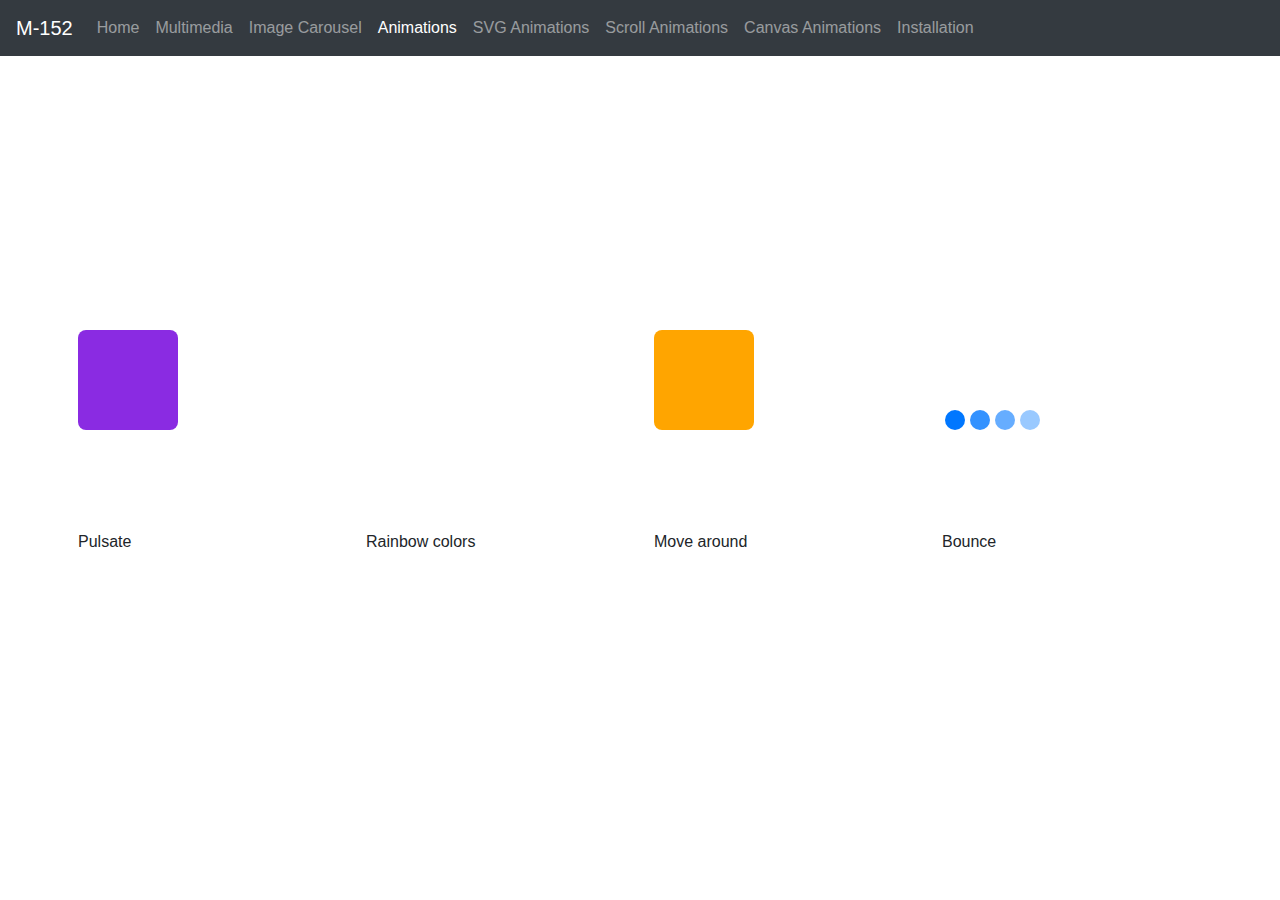
<file: animations/index.html>
<!DOCTYPE html>
<html lang="en">
  <head>
    <title>Animations</title>
    <!-- Required meta tags -->
    <meta charset="utf-8" />
    <meta
      name="viewport"
      content="width=device-width, initial-scale=1, shrink-to-fit=no"
    />

    <!-- Bootstrap CSS -->
    <link
      rel="stylesheet"
      href="https://stackpath.bootstrapcdn.com/bootstrap/4.3.1/css/bootstrap.min.css"
      integrity="sha384-ggOyR0iXCbMQv3Xipma34MD+dH/1fQ784/j6cY/iJTQUOhcWr7x9JvoRxT2MZw1T"
      crossorigin="anonymous"
    />
    <link rel="stylesheet" href="index.css" />
  </head>
  <body>
    <nav class="navbar navbar-expand-sm navbar-dark bg-dark">
      <a class="navbar-brand" href="/">M-152</a>
      <button
        class="navbar-toggler d-lg-none"
        type="button"
        data-toggle="collapse"
        data-target="#collapsibleNavId"
        aria-controls="collapsibleNavId"
        aria-expanded="false"
        aria-label="Toggle navigation"
      >
        <span class="navbar-toggler-icon"></span>
      </button>
      <div class="collapse navbar-collapse" id="collapsibleNavId">
        <ul class="navbar-nav mr-auto mt-2 mt-lg-0">
          <li class="nav-item">
            <a class="nav-link" href="/"
              >Home <span class="sr-only">(current)</span></a
            >
          </li>
          <li class="nav-item">
            <a class="nav-link" href="/multimedia">Multimedia</a>
          </li>
          <li class="nav-item">
            <a href="/image-carousel" class="nav-link">Image Carousel</a>
          </li>
          <li class="nav-item active">
            <a href="/animations" class="nav-link">Animations</a>
          </li>
          <li class="nav-item">
            <a href="/svg" class="nav-link">SVG Animations</a>
          </li>
          <li class="nav-item">
            <a href="/scroll-animations" class="nav-link">Scroll Animations</a>
          </li>
          <li class="nav-item">
            <a href="/canvas" class="nav-link">Canvas Animations</a>
          </li>
          <li class="nav-item">
            <a class="nav-link" href="/installation.html" target="_blank"
              >Installation</a
            >
          </li>
        </ul>
      </div>
    </nav>

    <div class="container">
      <div class="row">
        <div class="col-3">
          <div class="animated pulsate"></div>
          <p class="caption">Pulsate</p>
        </div>
        <div class="col-3">
          <div class="animated change-color"></div>
          <p class="caption">Rainbow colors</p>
        </div>
        <div class="col-3">
          <div class="animated move-around"></div>
          <p class="caption">Move around</p>
        </div>
        <div class="col-3">
          <div class="animated bounce">
            <div></div>
            <div></div>
            <div></div>
            <div></div>
          </div>
          <p class="caption">Bounce</p>
        </div>
      </div>
    </div>

    <!-- Optional JavaScript -->
    <!-- jQuery first, then Popper.js, then Bootstrap JS -->
    <script
      src="https://code.jquery.com/jquery-3.3.1.slim.min.js"
      integrity="sha384-q8i/X+965DzO0rT7abK41JStQIAqVgRVzpbzo5smXKp4YfRvH+8abtTE1Pi6jizo"
      crossorigin="anonymous"
    ></script>
    <script
      src="https://cdnjs.cloudflare.com/ajax/libs/popper.js/1.14.7/umd/popper.min.js"
      integrity="sha384-UO2eT0CpHqdSJQ6hJty5KVphtPhzWj9WO1clHTMGa3JDZwrnQq4sF86dIHNDz0W1"
      crossorigin="anonymous"
    ></script>
    <script
      src="https://stackpath.bootstrapcdn.com/bootstrap/4.3.1/js/bootstrap.min.js"
      integrity="sha384-JjSmVgyd0p3pXB1rRibZUAYoIIy6OrQ6VrjIEaFf/nJGzIxFDsf4x0xIM+B07jRM"
      crossorigin="anonymous"
    ></script>
  </body>
</html>
</file>
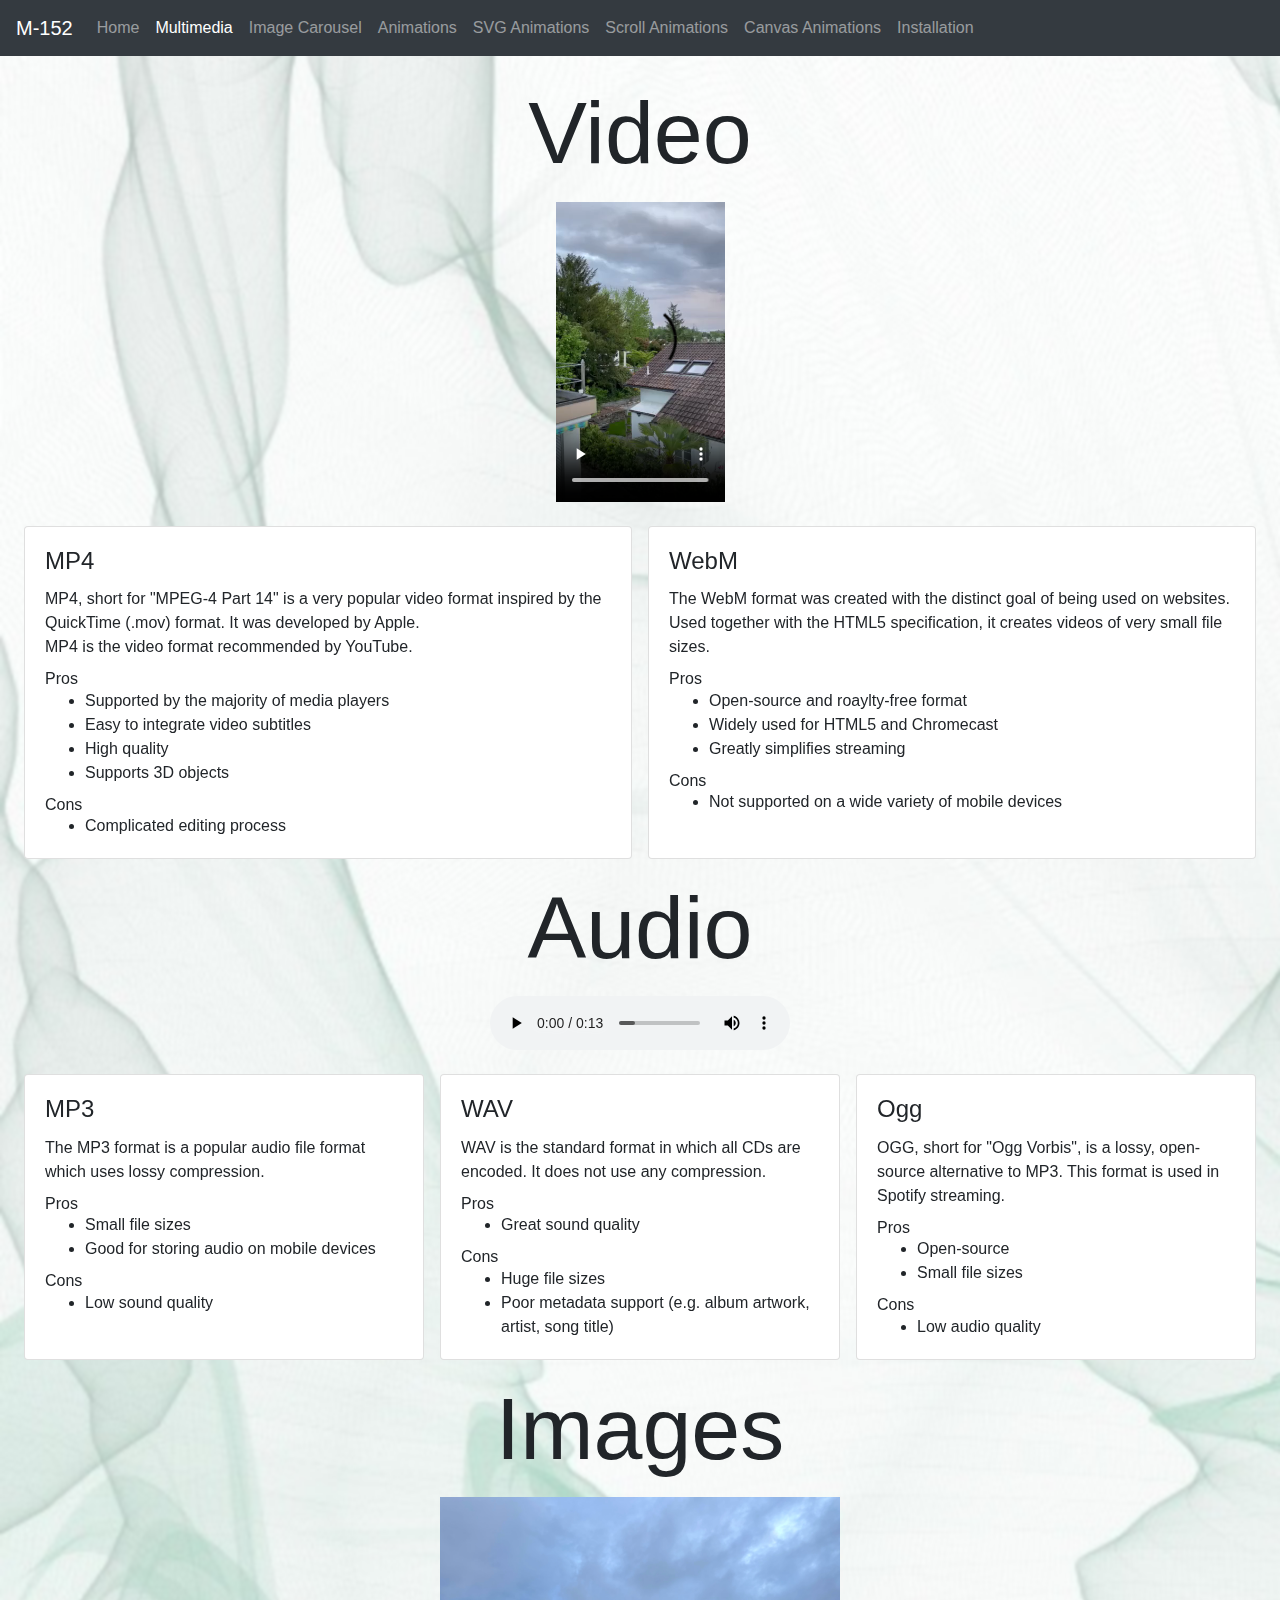
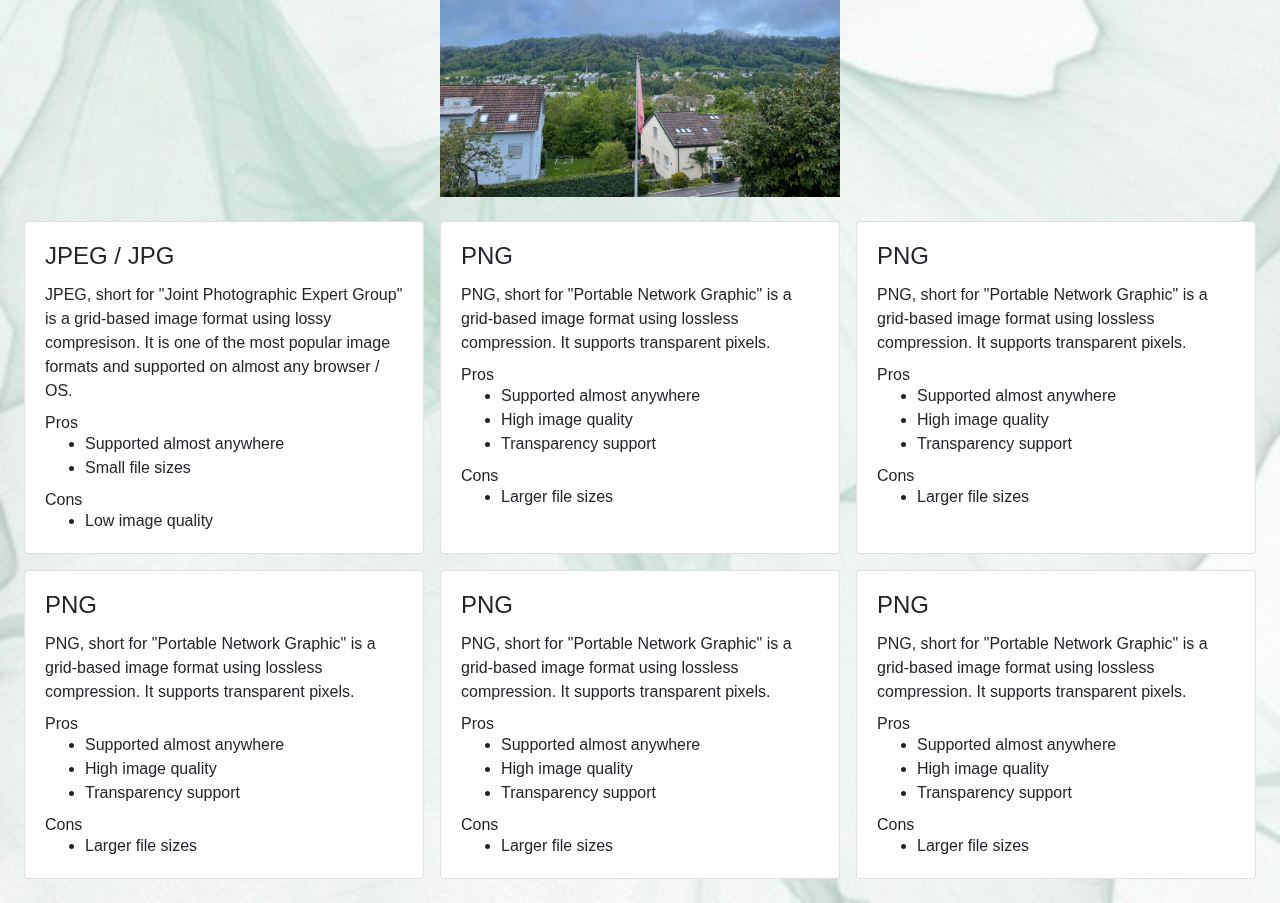
<file: multimedia/index.html>
<!DOCTYPE html>
<html lang="en">
  <head>
    <title>Multimedia</title>
    <!-- Required meta tags -->
    <meta charset="utf-8" />
    <meta
      name="viewport"
      content="width=device-width, initial-scale=1, shrink-to-fit=no"
    />

    <!-- Bootstrap CSS -->
    <link
      rel="stylesheet"
      href="https://stackpath.bootstrapcdn.com/bootstrap/4.3.1/css/bootstrap.min.css"
      integrity="sha384-ggOyR0iXCbMQv3Xipma34MD+dH/1fQ784/j6cY/iJTQUOhcWr7x9JvoRxT2MZw1T"
      crossorigin="anonymous"
    />
    <link rel="stylesheet" href="index.css" />
  </head>
  <body>
    <nav class="navbar navbar-expand-sm navbar-dark bg-dark">
      <a class="navbar-brand" href="/">M-152</a>
      <button
        class="navbar-toggler d-lg-none"
        type="button"
        data-toggle="collapse"
        data-target="#collapsibleNavId"
        aria-controls="collapsibleNavId"
        aria-expanded="false"
        aria-label="Toggle navigation"
      >
        <span class="navbar-toggler-icon"></span>
      </button>
      <div class="collapse navbar-collapse" id="collapsibleNavId">
        <ul class="navbar-nav mr-auto mt-2 mt-lg-0">
          <li class="nav-item">
            <a class="nav-link" href="/"
              >Home <span class="sr-only">(current)</span></a
            >
          </li>
          <li class="nav-item active">
            <a class="nav-link" href="/multimedia">Multimedia</a>
          </li>
          <li class="nav-item">
            <a href="/image-carousel" class="nav-link">Image Carousel</a>
          </li>
          <li class="nav-item">
            <a href="/animations" class="nav-link">Animations</a>
          </li>
          <li class="nav-item">
            <a href="/svg" class="nav-link">SVG Animations</a>
          </li>
          <li class="nav-item">
            <a href="/scroll-animations" class="nav-link">Scroll Animations</a>
          </li>
          <li class="nav-item">
            <a href="/canvas" class="nav-link">Canvas Animations</a>
          </li>
          <li class="nav-item">
            <a class="nav-link" href="/installation.html" target="_blank"
              >Installation</a
            >
          </li>
        </ul>
      </div>
    </nav>

    <main class="flex-vertical p-4">
      <section class="flex-vertical">
        <h2 class="display-2 text-center">Video</h2>
        <video controls>
          <source src="assets/video.mp4" type="video/mp4" />
          <source src="assets/video.webm" type="video/webm" />
        </video>
        <div class="grid-container">
          <div class="grid-item col-6">
            <div class="card h-100">
              <div class="card-body">
                <h4 class="card-title">MP4</h4>
                <p class="card-text">
                  MP4, short for "MPEG-4 Part 14" is a very popular video format
                  inspired by the QuickTime (.mov) format. It was developed by
                  Apple.
                  <br />
                  MP4 is the video format recommended by YouTube.
                </p>
                <h6 class="card-subtitle">Pros</h6>
                <ul class="card-text">
                  <li>Supported by the majority of media players</li>
                  <li>Easy to integrate video subtitles</li>
                  <li>High quality</li>
                  <li>Supports 3D objects</li>
                </ul>
                <h6 class="card-subtitle">Cons</h6>
                <ul class="card-text">
                  <li>Complicated editing process</li>
                </ul>
              </div>
            </div>
          </div>
          <div class="grid-item col-6">
            <div class="card h-100">
              <div class="card-body">
                <h4 class="card-title">WebM</h4>
                <p class="card-text">
                  The WebM format was created with the distinct goal of being
                  used on websites. Used together with the HTML5 specification,
                  it creates videos of very small file sizes.
                </p>
                <h6 class="card-subtitle">Pros</h6>
                <ul class="card-text">
                  <li>Open-source and roaylty-free format</li>
                  <li>Widely used for HTML5 and Chromecast</li>
                  <li>Greatly simplifies streaming</li>
                </ul>
                <h6 class="card-subtitle">Cons</h6>
                <ul class="card-text">
                  <li>Not supported on a wide variety of mobile devices</li>
                </ul>
              </div>
            </div>
          </div>
        </div>
      </section>
      <section class="flex-vertical">
        <h2 class="display-2">Audio</h2>
        <audio controls>
          <source src="assets/audio.mp3" type="audio/mpeg" />
          <source src="assets/audio.ogg" type="audio/ogg" />
          <source src="assets/audio.wav" type="audio/wav" />
        </audio>
        <div class="grid-container">
          <div class="grid-item col-4">
            <div class="card h-100">
              <div class="card-body">
                <h4 class="card-title">MP3</h4>
                <p class="card-text">
                  The MP3 format is a popular audio file format which uses lossy
                  compression.
                </p>
                <h6 class="card-subtitle">Pros</h6>
                <ul class="card-text">
                  <li>Small file sizes</li>
                  <li>Good for storing audio on mobile devices</li>
                </ul>
                <h6 class="card-subtitle">Cons</h6>
                <ul class="card-text">
                  <li>Low sound quality</li>
                </ul>
              </div>
            </div>
          </div>
          <div class="grid-item col-4">
            <div class="card h-100">
              <div class="card-body">
                <h4 class="card-title">WAV</h4>
                <p class="card-text">
                  WAV is the standard format in which all CDs are encoded. It
                  does not use any compression.
                </p>
                <h6 class="card-subtitle">Pros</h6>
                <ul class="card-text">
                  <li>Great sound quality</li>
                </ul>
                <h6 class="card-subtitle">Cons</h6>
                <ul class="card-text">
                  <li>Huge file sizes</li>
                  <li>
                    Poor metadata support (e.g. album artwork, artist, song
                    title)
                  </li>
                </ul>
              </div>
            </div>
          </div>
          <div class="grid-item col-4">
            <div class="card h-100">
              <div class="card-body">
                <h4 class="card-title">Ogg</h4>
                <p class="card-text">
                  OGG, short for "Ogg Vorbis", is a lossy, open-source
                  alternative to MP3. This format is used in Spotify streaming.
                </p>
                <h6 class="card-subtitle">Pros</h6>
                <ul class="card-text">
                  <li>Open-source</li>
                  <li>Small file sizes</li>
                </ul>
                <h6 class="card-subtitle">Cons</h6>
                <ul class="card-text">
                  <li>Low audio quality</li>
                </ul>
              </div>
            </div>
          </div>
        </div>
      </section>
      <section class="flex-vertical">
        <h2 class="display-2">Images</h2>
        <img src="assets/image.jpeg" alt="Image" />
        <div class="grid-container">
          <div class="grid-item col-4">
            <div class="card h-100">
              <div class="card-body">
                <h4 class="card-title">JPEG / JPG</h4>
                <p class="card-text">
                  JPEG, short for "Joint Photographic Expert Group" is a
                  grid-based image format using lossy compresison. It is one of
                  the most popular image formats and supported on almost any
                  browser / OS.
                </p>
                <h6 class="card-subtitle">Pros</h6>
                <ul class="card-text">
                  <li>Supported almost anywhere</li>
                  <li>Small file sizes</li>
                </ul>
                <h6 class="card-subtitle">Cons</h6>
                <ul class="card-text">
                  <li>Low image quality</li>
                </ul>
              </div>
            </div>
          </div>
          <div class="grid-item col-4">
            <div class="card h-100">
              <div class="card-body">
                <h4 class="card-title">PNG</h4>
                <p class="card-text">
                  PNG, short for "Portable Network Graphic" is a grid-based
                  image format using lossless compression. It supports
                  transparent pixels.
                </p>
                <h6 class="card-subtitle">Pros</h6>
                <ul class="card-text">
                  <li>Supported almost anywhere</li>
                  <li>High image quality</li>
                  <li>Transparency support</li>
                </ul>
                <h6 class="card-subtitle">Cons</h6>
                <ul class="card-text">
                  <li>Larger file sizes</li>
                </ul>
              </div>
            </div>
          </div>
          <div class="grid-item col-4">
            <div class="card h-100">
              <div class="card-body">
                <h4 class="card-title">PNG</h4>
                <p class="card-text">
                  PNG, short for "Portable Network Graphic" is a grid-based
                  image format using lossless compression. It supports
                  transparent pixels.
                </p>
                <h6 class="card-subtitle">Pros</h6>
                <ul class="card-text">
                  <li>Supported almost anywhere</li>
                  <li>High image quality</li>
                  <li>Transparency support</li>
                </ul>
                <h6 class="card-subtitle">Cons</h6>
                <ul class="card-text">
                  <li>Larger file sizes</li>
                </ul>
              </div>
            </div>
          </div>
          <div class="grid-item col-4">
            <div class="card h-100">
              <div class="card-body">
                <h4 class="card-title">PNG</h4>
                <p class="card-text">
                  PNG, short for "Portable Network Graphic" is a grid-based
                  image format using lossless compression. It supports
                  transparent pixels.
                </p>
                <h6 class="card-subtitle">Pros</h6>
                <ul class="card-text">
                  <li>Supported almost anywhere</li>
                  <li>High image quality</li>
                  <li>Transparency support</li>
                </ul>
                <h6 class="card-subtitle">Cons</h6>
                <ul class="card-text">
                  <li>Larger file sizes</li>
                </ul>
              </div>
            </div>
          </div>
          <div class="grid-item col-4">
            <div class="card h-100">
              <div class="card-body">
                <h4 class="card-title">PNG</h4>
                <p class="card-text">
                  PNG, short for "Portable Network Graphic" is a grid-based
                  image format using lossless compression. It supports
                  transparent pixels.
                </p>
                <h6 class="card-subtitle">Pros</h6>
                <ul class="card-text">
                  <li>Supported almost anywhere</li>
                  <li>High image quality</li>
                  <li>Transparency support</li>
                </ul>
                <h6 class="card-subtitle">Cons</h6>
                <ul class="card-text">
                  <li>Larger file sizes</li>
                </ul>
              </div>
            </div>
          </div>
          <div class="grid-item col-4">
            <div class="card h-100">
              <div class="card-body">
                <h4 class="card-title">PNG</h4>
                <p class="card-text">
                  PNG, short for "Portable Network Graphic" is a grid-based
                  image format using lossless compression. It supports
                  transparent pixels.
                </p>
                <h6 class="card-subtitle">Pros</h6>
                <ul class="card-text">
                  <li>Supported almost anywhere</li>
                  <li>High image quality</li>
                  <li>Transparency support</li>
                </ul>
                <h6 class="card-subtitle">Cons</h6>
                <ul class="card-text">
                  <li>Larger file sizes</li>
                </ul>
              </div>
            </div>
          </div>
        </div>
      </section>
    </main>

    <!-- Optional JavaScript -->
    <!-- jQuery first, then Popper.js, then Bootstrap JS -->
    <script
      src="https://code.jquery.com/jquery-3.3.1.slim.min.js"
      integrity="sha384-q8i/X+965DzO0rT7abK41JStQIAqVgRVzpbzo5smXKp4YfRvH+8abtTE1Pi6jizo"
      crossorigin="anonymous"
    ></script>
    <script
      src="https://cdnjs.cloudflare.com/ajax/libs/popper.js/1.14.7/umd/popper.min.js"
      integrity="sha384-UO2eT0CpHqdSJQ6hJty5KVphtPhzWj9WO1clHTMGa3JDZwrnQq4sF86dIHNDz0W1"
      crossorigin="anonymous"
    ></script>
    <script
      src="https://stackpath.bootstrapcdn.com/bootstrap/4.3.1/js/bootstrap.min.js"
      integrity="sha384-JjSmVgyd0p3pXB1rRibZUAYoIIy6OrQ6VrjIEaFf/nJGzIxFDsf4x0xIM+B07jRM"
      crossorigin="anonymous"
    ></script>
  </body>
</html>
</file>
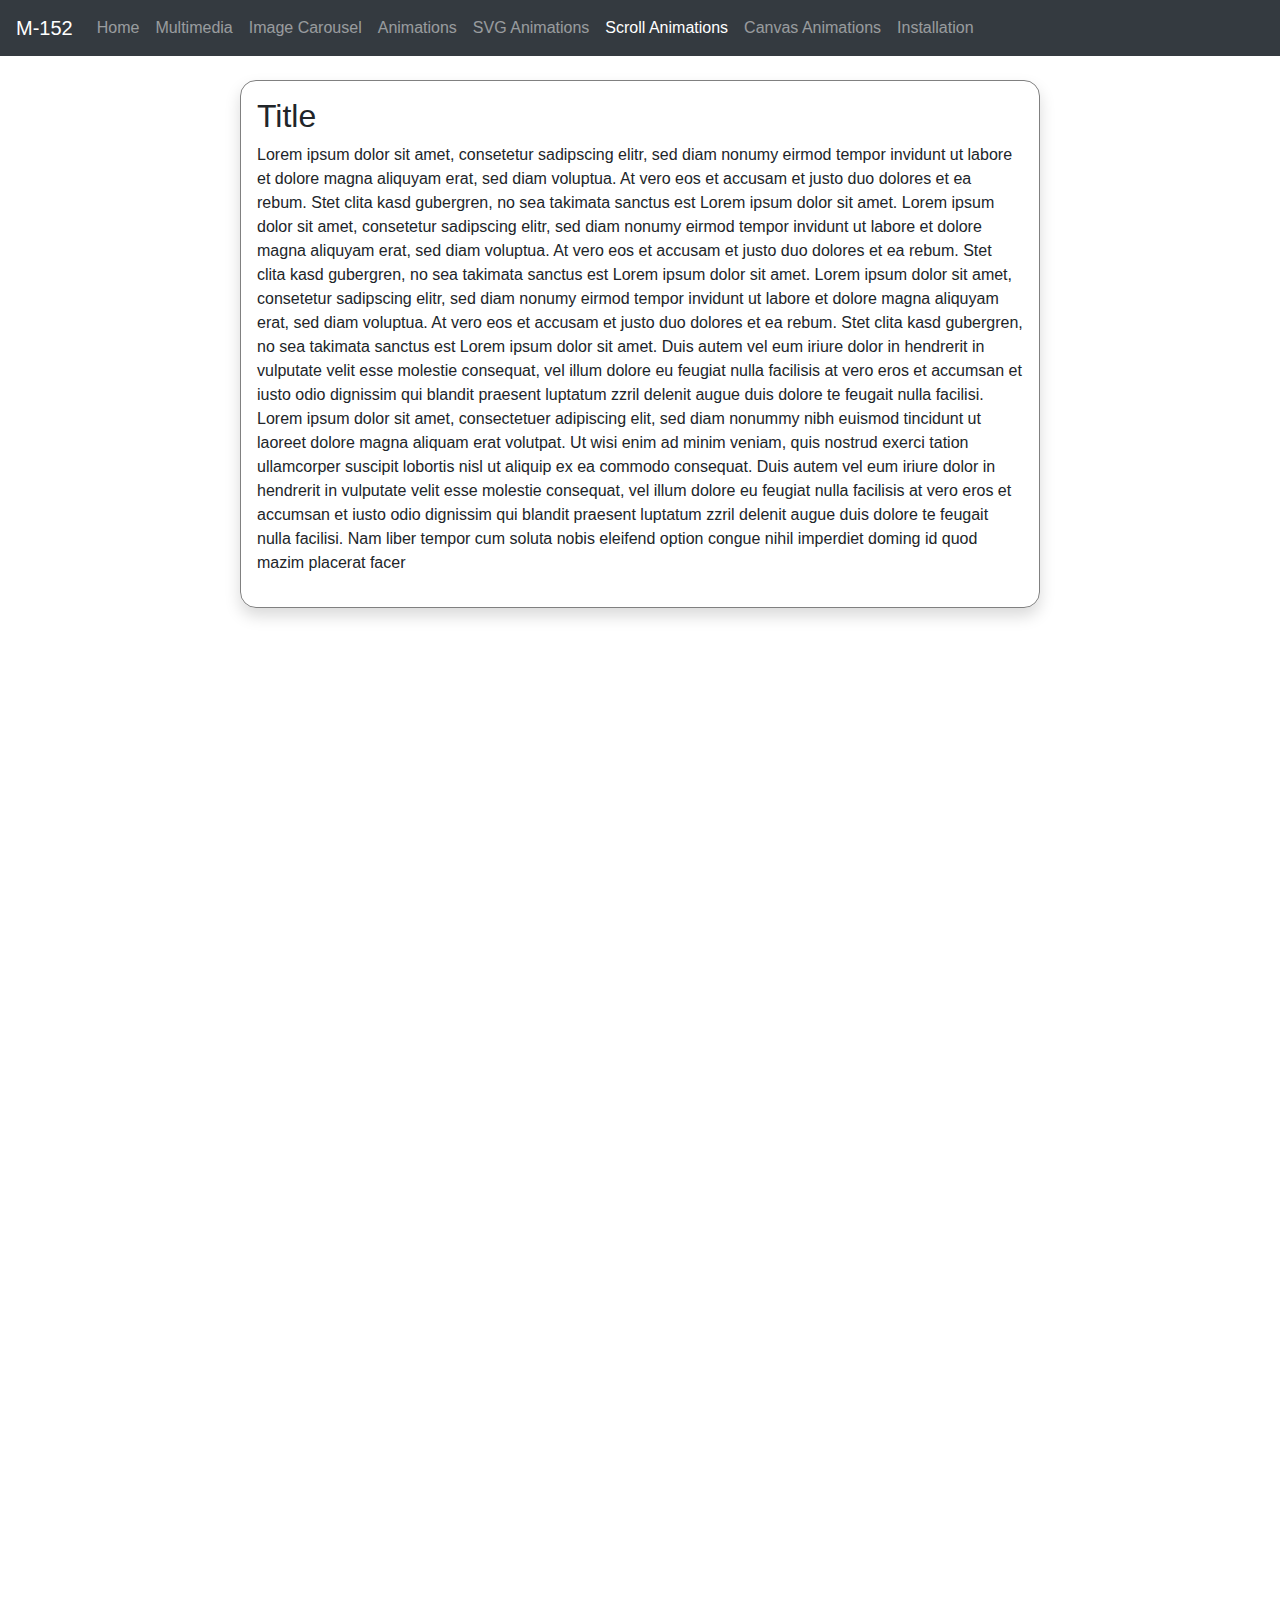
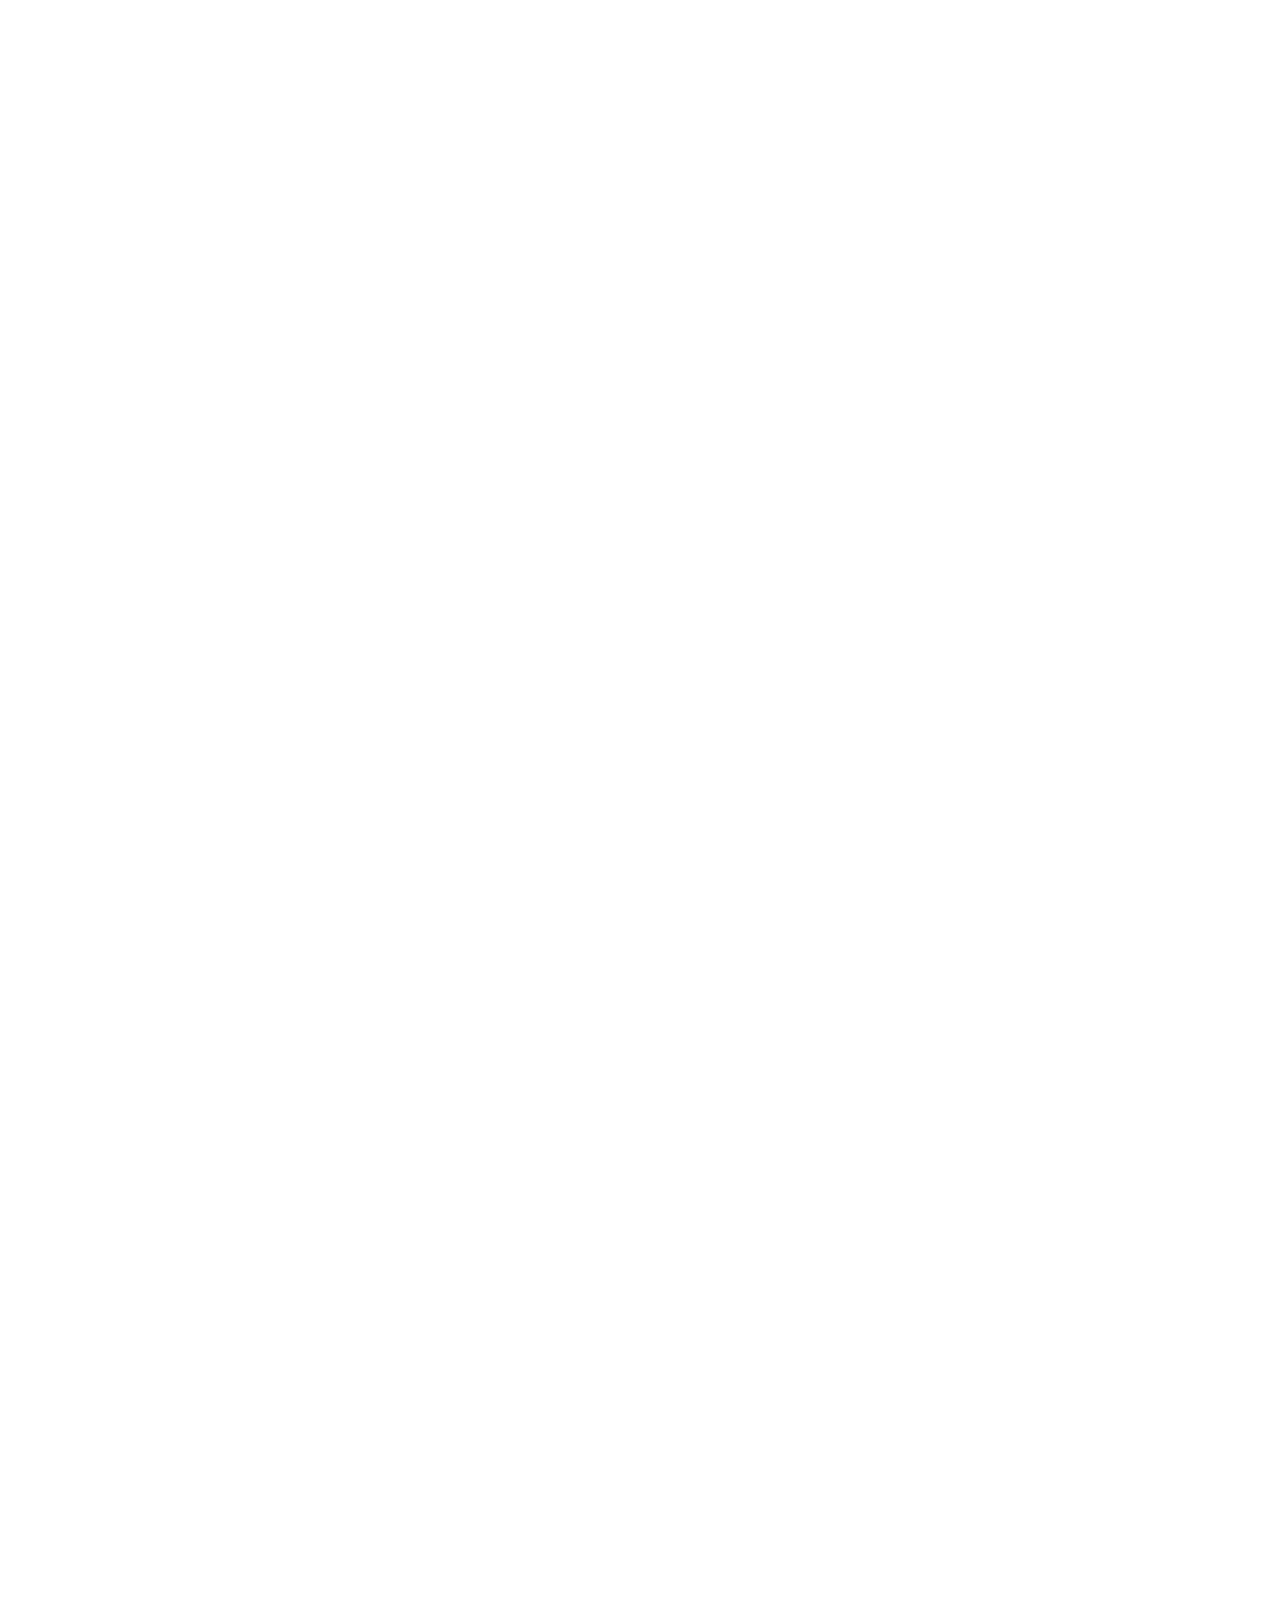
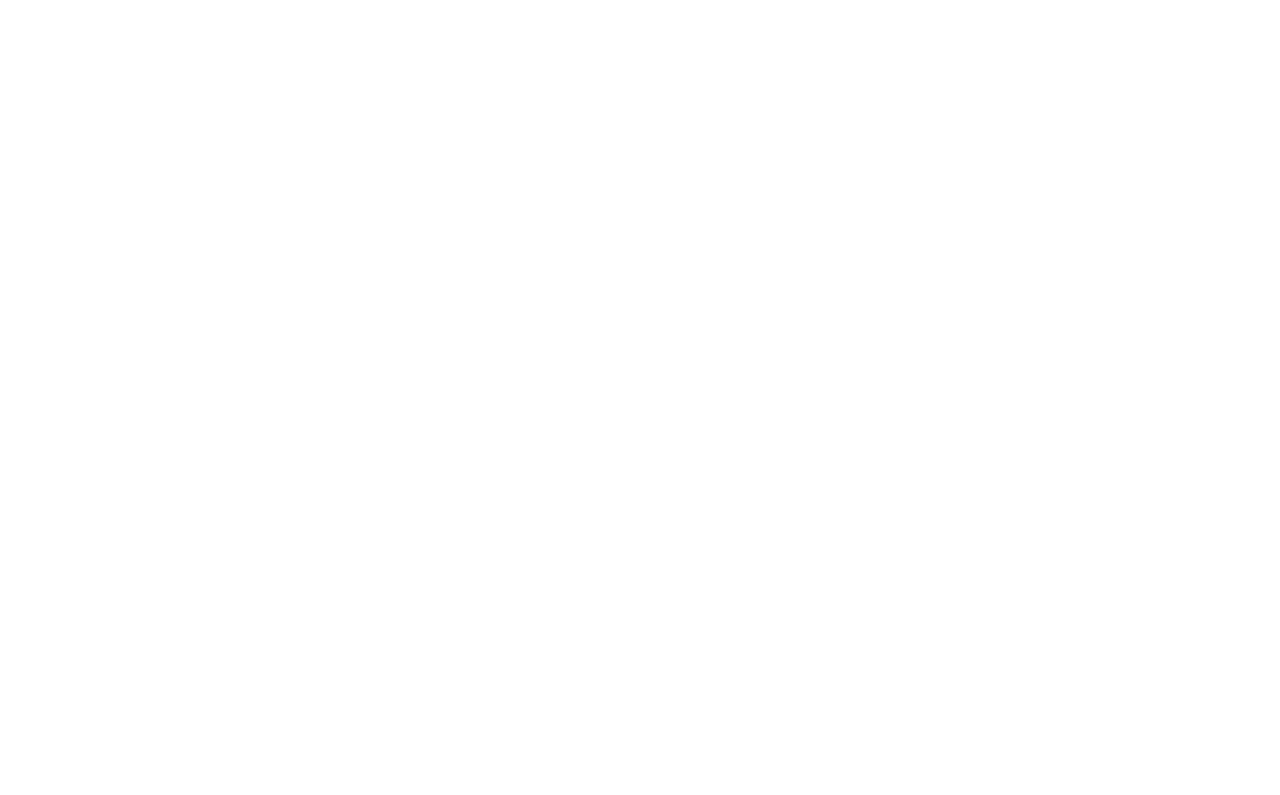
<file: scroll-animations/index.html>
<!DOCTYPE html>
<html lang="en">
  <head>
    <title>Scroll Animations</title>
    <!-- Required meta tags -->
    <meta charset="utf-8" />
    <meta
      name="viewport"
      content="width=device-width, initial-scale=1, shrink-to-fit=no"
    />

    <!-- Bootstrap CSS -->
    <link
      rel="stylesheet"
      href="https://stackpath.bootstrapcdn.com/bootstrap/4.3.1/css/bootstrap.min.css"
      integrity="sha384-ggOyR0iXCbMQv3Xipma34MD+dH/1fQ784/j6cY/iJTQUOhcWr7x9JvoRxT2MZw1T"
      crossorigin="anonymous"
    />
    <link rel="stylesheet" href="index.css" />
  </head>
  <body>
    <nav class="navbar navbar-expand-sm navbar-dark bg-dark">
      <a class="navbar-brand" href="/">M-152</a>
      <button
        class="navbar-toggler d-lg-none"
        type="button"
        data-toggle="collapse"
        data-target="#collapsibleNavId"
        aria-controls="collapsibleNavId"
        aria-expanded="false"
        aria-label="Toggle navigation"
      >
        <span class="navbar-toggler-icon"></span>
      </button>
      <div class="collapse navbar-collapse" id="collapsibleNavId">
        <ul class="navbar-nav mr-auto mt-2 mt-lg-0">
          <li class="nav-item">
            <a class="nav-link" href="/"
              >Home <span class="sr-only">(current)</span></a
            >
          </li>
          <li class="nav-item">
            <a class="nav-link" href="/multimedia/">Multimedia</a>
          </li>
          <li class="nav-item">
            <a href="/image-carousel" class="nav-link">Image Carousel</a>
          </li>
          <li class="nav-item">
            <a href="/animations" class="nav-link">Animations</a>
          </li>
          <li class="nav-item">
            <a href="/svg" class="nav-link">SVG Animations</a>
          </li>
          <li class="nav-item active">
            <a href="/scroll-animations" class="nav-link">Scroll Animations</a>
          </li>
          <li class="nav-item">
            <a href="/canvas" class="nav-link">Canvas Animations</a>
          </li>
          <li class="nav-item">
            <a class="nav-link" href="/installation.html" target="_blank"
              >Installation</a
            >
          </li>
        </ul>
      </div>
    </nav>

    <main class="body">
      <section class="animate-scroll shadow">
        <h2>Title</h2>

        <p>
          Lorem ipsum dolor sit amet, consetetur sadipscing elitr, sed diam
          nonumy eirmod tempor invidunt ut labore et dolore magna aliquyam erat,
          sed diam voluptua. At vero eos et accusam et justo duo dolores et ea
          rebum. Stet clita kasd gubergren, no sea takimata sanctus est Lorem
          ipsum dolor sit amet. Lorem ipsum dolor sit amet, consetetur
          sadipscing elitr, sed diam nonumy eirmod tempor invidunt ut labore et
          dolore magna aliquyam erat, sed diam voluptua. At vero eos et accusam
          et justo duo dolores et ea rebum. Stet clita kasd gubergren, no sea
          takimata sanctus est Lorem ipsum dolor sit amet. Lorem ipsum dolor sit
          amet, consetetur sadipscing elitr, sed diam nonumy eirmod tempor
          invidunt ut labore et dolore magna aliquyam erat, sed diam voluptua.
          At vero eos et accusam et justo duo dolores et ea rebum. Stet clita
          kasd gubergren, no sea takimata sanctus est Lorem ipsum dolor sit
          amet. Duis autem vel eum iriure dolor in hendrerit in vulputate velit
          esse molestie consequat, vel illum dolore eu feugiat nulla facilisis
          at vero eros et accumsan et iusto odio dignissim qui blandit praesent
          luptatum zzril delenit augue duis dolore te feugait nulla facilisi.
          Lorem ipsum dolor sit amet, consectetuer adipiscing elit, sed diam
          nonummy nibh euismod tincidunt ut laoreet dolore magna aliquam erat
          volutpat. Ut wisi enim ad minim veniam, quis nostrud exerci tation
          ullamcorper suscipit lobortis nisl ut aliquip ex ea commodo consequat.
          Duis autem vel eum iriure dolor in hendrerit in vulputate velit esse
          molestie consequat, vel illum dolore eu feugiat nulla facilisis at
          vero eros et accumsan et iusto odio dignissim qui blandit praesent
          luptatum zzril delenit augue duis dolore te feugait nulla facilisi.
          Nam liber tempor cum soluta nobis eleifend option congue nihil
          imperdiet doming id quod mazim placerat facer
        </p>
      </section>
      <section class="animate-scroll shadow">
        <h2>Title</h2>

        <p>
          Lorem ipsum dolor sit amet, consetetur sadipscing elitr, sed diam
          nonumy eirmod tempor invidunt ut labore et dolore magna aliquyam erat,
          sed diam voluptua. At vero eos et accusam et justo duo dolores et ea
          rebum. Stet clita kasd gubergren, no sea takimata sanctus est Lorem
          ipsum dolor sit amet. Lorem ipsum dolor sit amet, consetetur
          sadipscing elitr, sed diam nonumy eirmod tempor invidunt ut labore et
          dolore magna aliquyam erat, sed diam voluptua. At vero eos et accusam
          et justo duo dolores et ea rebum. Stet clita kasd gubergren, no sea
          takimata sanctus est Lorem ipsum dolor sit amet. Lorem ipsum dolor sit
          amet, consetetur sadipscing elitr, sed diam nonumy eirmod tempor
          invidunt ut labore et dolore magna aliquyam erat, sed diam voluptua.
          At vero eos et accusam et justo duo dolores et ea rebum. Stet clita
          kasd gubergren, no sea takimata sanctus est Lorem ipsum dolor sit
          amet. Duis autem vel eum iriure dolor in hendrerit in vulputate velit
          esse molestie consequat, vel illum dolore eu feugiat nulla facilisis
          at vero eros et accumsan et iusto odio dignissim qui blandit praesent
          luptatum zzril delenit augue duis dolore te feugait nulla facilisi.
          Lorem ipsum dolor sit amet, consectetuer adipiscing elit, sed diam
          nonummy nibh euismod tincidunt ut laoreet dolore magna aliquam erat
          volutpat. Ut wisi enim ad minim veniam, quis nostrud exerci tation
          ullamcorper suscipit lobortis nisl ut aliquip ex ea commodo consequat.
          Duis autem vel eum iriure dolor in hendrerit in vulputate velit esse
          molestie consequat, vel illum dolore eu feugiat nulla facilisis at
          vero eros et accumsan et iusto odio dignissim qui blandit praesent
          luptatum zzril delenit augue duis dolore te feugait nulla facilisi.
          Nam liber tempor cum soluta nobis eleifend option congue nihil
          imperdiet doming id quod mazim placerat facer
        </p>
      </section>
      <section class="animate-scroll shadow">
        <h2>Title</h2>

        <p>
          Lorem ipsum dolor sit amet, consetetur sadipscing elitr, sed diam
          nonumy eirmod tempor invidunt ut labore et dolore magna aliquyam erat,
          sed diam voluptua. At vero eos et accusam et justo duo dolores et ea
          rebum. Stet clita kasd gubergren, no sea takimata sanctus est Lorem
          ipsum dolor sit amet. Lorem ipsum dolor sit amet, consetetur
          sadipscing elitr, sed diam nonumy eirmod tempor invidunt ut labore et
          dolore magna aliquyam erat, sed diam voluptua. At vero eos et accusam
          et justo duo dolores et ea rebum. Stet clita kasd gubergren, no sea
          takimata sanctus est Lorem ipsum dolor sit amet. Lorem ipsum dolor sit
          amet, consetetur sadipscing elitr, sed diam nonumy eirmod tempor
          invidunt ut labore et dolore magna aliquyam erat, sed diam voluptua.
          At vero eos et accusam et justo duo dolores et ea rebum. Stet clita
          kasd gubergren, no sea takimata sanctus est Lorem ipsum dolor sit
          amet. Duis autem vel eum iriure dolor in hendrerit in vulputate velit
          esse molestie consequat, vel illum dolore eu feugiat nulla facilisis
          at vero eros et accumsan et iusto odio dignissim qui blandit praesent
          luptatum zzril delenit augue duis dolore te feugait nulla facilisi.
          Lorem ipsum dolor sit amet, consectetuer adipiscing elit, sed diam
          nonummy nibh euismod tincidunt ut laoreet dolore magna aliquam erat
          volutpat. Ut wisi enim ad minim veniam, quis nostrud exerci tation
          ullamcorper suscipit lobortis nisl ut aliquip ex ea commodo consequat.
          Duis autem vel eum iriure dolor in hendrerit in vulputate velit esse
          molestie consequat, vel illum dolore eu feugiat nulla facilisis at
          vero eros et accumsan et iusto odio dignissim qui blandit praesent
          luptatum zzril delenit augue duis dolore te feugait nulla facilisi.
          Nam liber tempor cum soluta nobis eleifend option congue nihil
          imperdiet doming id quod mazim placerat facer
        </p>
      </section>
      <section class="animate-scroll shadow">
        <h2>Title</h2>

        <p>
          Lorem ipsum dolor sit amet, consetetur sadipscing elitr, sed diam
          nonumy eirmod tempor invidunt ut labore et dolore magna aliquyam erat,
          sed diam voluptua. At vero eos et accusam et justo duo dolores et ea
          rebum. Stet clita kasd gubergren, no sea takimata sanctus est Lorem
          ipsum dolor sit amet. Lorem ipsum dolor sit amet, consetetur
          sadipscing elitr, sed diam nonumy eirmod tempor invidunt ut labore et
          dolore magna aliquyam erat, sed diam voluptua. At vero eos et accusam
          et justo duo dolores et ea rebum. Stet clita kasd gubergren, no sea
          takimata sanctus est Lorem ipsum dolor sit amet. Lorem ipsum dolor sit
          amet, consetetur sadipscing elitr, sed diam nonumy eirmod tempor
          invidunt ut labore et dolore magna aliquyam erat, sed diam voluptua.
          At vero eos et accusam et justo duo dolores et ea rebum. Stet clita
          kasd gubergren, no sea takimata sanctus est Lorem ipsum dolor sit
          amet. Duis autem vel eum iriure dolor in hendrerit in vulputate velit
          esse molestie consequat, vel illum dolore eu feugiat nulla facilisis
          at vero eros et accumsan et iusto odio dignissim qui blandit praesent
          luptatum zzril delenit augue duis dolore te feugait nulla facilisi.
          Lorem ipsum dolor sit amet, consectetuer adipiscing elit, sed diam
          nonummy nibh euismod tincidunt ut laoreet dolore magna aliquam erat
          volutpat. Ut wisi enim ad minim veniam, quis nostrud exerci tation
          ullamcorper suscipit lobortis nisl ut aliquip ex ea commodo consequat.
          Duis autem vel eum iriure dolor in hendrerit in vulputate velit esse
          molestie consequat, vel illum dolore eu feugiat nulla facilisis at
          vero eros et accumsan et iusto odio dignissim qui blandit praesent
          luptatum zzril delenit augue duis dolore te feugait nulla facilisi.
          Nam liber tempor cum soluta nobis eleifend option congue nihil
          imperdiet doming id quod mazim placerat facer
        </p>
      </section>
      <section class="animate-scroll shadow">
        <h2>Title</h2>

        <p>
          Lorem ipsum dolor sit amet, consetetur sadipscing elitr, sed diam
          nonumy eirmod tempor invidunt ut labore et dolore magna aliquyam erat,
          sed diam voluptua. At vero eos et accusam et justo duo dolores et ea
          rebum. Stet clita kasd gubergren, no sea takimata sanctus est Lorem
          ipsum dolor sit amet. Lorem ipsum dolor sit amet, consetetur
          sadipscing elitr, sed diam nonumy eirmod tempor invidunt ut labore et
          dolore magna aliquyam erat, sed diam voluptua. At vero eos et accusam
          et justo duo dolores et ea rebum. Stet clita kasd gubergren, no sea
          takimata sanctus est Lorem ipsum dolor sit amet. Lorem ipsum dolor sit
          amet, consetetur sadipscing elitr, sed diam nonumy eirmod tempor
          invidunt ut labore et dolore magna aliquyam erat, sed diam voluptua.
          At vero eos et accusam et justo duo dolores et ea rebum. Stet clita
          kasd gubergren, no sea takimata sanctus est Lorem ipsum dolor sit
          amet. Duis autem vel eum iriure dolor in hendrerit in vulputate velit
          esse molestie consequat, vel illum dolore eu feugiat nulla facilisis
          at vero eros et accumsan et iusto odio dignissim qui blandit praesent
          luptatum zzril delenit augue duis dolore te feugait nulla facilisi.
          Lorem ipsum dolor sit amet, consectetuer adipiscing elit, sed diam
          nonummy nibh euismod tincidunt ut laoreet dolore magna aliquam erat
          volutpat. Ut wisi enim ad minim veniam, quis nostrud exerci tation
          ullamcorper suscipit lobortis nisl ut aliquip ex ea commodo consequat.
          Duis autem vel eum iriure dolor in hendrerit in vulputate velit esse
          molestie consequat, vel illum dolore eu feugiat nulla facilisis at
          vero eros et accumsan et iusto odio dignissim qui blandit praesent
          luptatum zzril delenit augue duis dolore te feugait nulla facilisi.
          Nam liber tempor cum soluta nobis eleifend option congue nihil
          imperdiet doming id quod mazim placerat facer
        </p>
      </section>
      <section class="animate-scroll shadow">
        <h2>Title</h2>

        <p>
          Lorem ipsum dolor sit amet, consetetur sadipscing elitr, sed diam
          nonumy eirmod tempor invidunt ut labore et dolore magna aliquyam erat,
          sed diam voluptua. At vero eos et accusam et justo duo dolores et ea
          rebum. Stet clita kasd gubergren, no sea takimata sanctus est Lorem
          ipsum dolor sit amet. Lorem ipsum dolor sit amet, consetetur
          sadipscing elitr, sed diam nonumy eirmod tempor invidunt ut labore et
          dolore magna aliquyam erat, sed diam voluptua. At vero eos et accusam
          et justo duo dolores et ea rebum. Stet clita kasd gubergren, no sea
          takimata sanctus est Lorem ipsum dolor sit amet. Lorem ipsum dolor sit
          amet, consetetur sadipscing elitr, sed diam nonumy eirmod tempor
          invidunt ut labore et dolore magna aliquyam erat, sed diam voluptua.
          At vero eos et accusam et justo duo dolores et ea rebum. Stet clita
          kasd gubergren, no sea takimata sanctus est Lorem ipsum dolor sit
          amet. Duis autem vel eum iriure dolor in hendrerit in vulputate velit
          esse molestie consequat, vel illum dolore eu feugiat nulla facilisis
          at vero eros et accumsan et iusto odio dignissim qui blandit praesent
          luptatum zzril delenit augue duis dolore te feugait nulla facilisi.
          Lorem ipsum dolor sit amet, consectetuer adipiscing elit, sed diam
          nonummy nibh euismod tincidunt ut laoreet dolore magna aliquam erat
          volutpat. Ut wisi enim ad minim veniam, quis nostrud exerci tation
          ullamcorper suscipit lobortis nisl ut aliquip ex ea commodo consequat.
          Duis autem vel eum iriure dolor in hendrerit in vulputate velit esse
          molestie consequat, vel illum dolore eu feugiat nulla facilisis at
          vero eros et accumsan et iusto odio dignissim qui blandit praesent
          luptatum zzril delenit augue duis dolore te feugait nulla facilisi.
          Nam liber tempor cum soluta nobis eleifend option congue nihil
          imperdiet doming id quod mazim placerat facer
        </p>
      </section>
      <section class="animate-scroll shadow">
        <h2>Title</h2>

        <p>
          Lorem ipsum dolor sit amet, consetetur sadipscing elitr, sed diam
          nonumy eirmod tempor invidunt ut labore et dolore magna aliquyam erat,
          sed diam voluptua. At vero eos et accusam et justo duo dolores et ea
          rebum. Stet clita kasd gubergren, no sea takimata sanctus est Lorem
          ipsum dolor sit amet. Lorem ipsum dolor sit amet, consetetur
          sadipscing elitr, sed diam nonumy eirmod tempor invidunt ut labore et
          dolore magna aliquyam erat, sed diam voluptua. At vero eos et accusam
          et justo duo dolores et ea rebum. Stet clita kasd gubergren, no sea
          takimata sanctus est Lorem ipsum dolor sit amet. Lorem ipsum dolor sit
          amet, consetetur sadipscing elitr, sed diam nonumy eirmod tempor
          invidunt ut labore et dolore magna aliquyam erat, sed diam voluptua.
          At vero eos et accusam et justo duo dolores et ea rebum. Stet clita
          kasd gubergren, no sea takimata sanctus est Lorem ipsum dolor sit
          amet. Duis autem vel eum iriure dolor in hendrerit in vulputate velit
          esse molestie consequat, vel illum dolore eu feugiat nulla facilisis
          at vero eros et accumsan et iusto odio dignissim qui blandit praesent
          luptatum zzril delenit augue duis dolore te feugait nulla facilisi.
          Lorem ipsum dolor sit amet, consectetuer adipiscing elit, sed diam
          nonummy nibh euismod tincidunt ut laoreet dolore magna aliquam erat
          volutpat. Ut wisi enim ad minim veniam, quis nostrud exerci tation
          ullamcorper suscipit lobortis nisl ut aliquip ex ea commodo consequat.
          Duis autem vel eum iriure dolor in hendrerit in vulputate velit esse
          molestie consequat, vel illum dolore eu feugiat nulla facilisis at
          vero eros et accumsan et iusto odio dignissim qui blandit praesent
          luptatum zzril delenit augue duis dolore te feugait nulla facilisi.
          Nam liber tempor cum soluta nobis eleifend option congue nihil
          imperdiet doming id quod mazim placerat facer
        </p>
      </section>
    </main>

    <!-- Optional JavaScript -->
    <!-- jQuery first, then Popper.js, then Bootstrap JS -->
    <script
      src="https://code.jquery.com/jquery-3.3.1.slim.min.js"
      integrity="sha384-q8i/X+965DzO0rT7abK41JStQIAqVgRVzpbzo5smXKp4YfRvH+8abtTE1Pi6jizo"
      crossorigin="anonymous"
    ></script>
    <script
      src="https://cdnjs.cloudflare.com/ajax/libs/popper.js/1.14.7/umd/popper.min.js"
      integrity="sha384-UO2eT0CpHqdSJQ6hJty5KVphtPhzWj9WO1clHTMGa3JDZwrnQq4sF86dIHNDz0W1"
      crossorigin="anonymous"
    ></script>
    <script
      src="https://stackpath.bootstrapcdn.com/bootstrap/4.3.1/js/bootstrap.min.js"
      integrity="sha384-JjSmVgyd0p3pXB1rRibZUAYoIIy6OrQ6VrjIEaFf/nJGzIxFDsf4x0xIM+B07jRM"
      crossorigin="anonymous"
    ></script>
    <script src="index.js"></script>
  </body>
</html>
</file>
<file: multimedia/index.css>
body {
    background-image: url("assets/background.jpg");
    backdrop-filter: blur(1px);
    background-repeat: no-repeat;
    background-size: cover;
}

.grid-container {
    display: flex;
    margin: -8px;
    align-items: stretch;
    flex-wrap: wrap;
}

.grid-container .grid-item {
    padding: 8px;
}

.grid-container .grid-item.grow {
    flex-grow: 1;
}

.grid-item.col-6 {
    width: 50%;
}

.grid-item.col-4 {
    width: 33.333333%;
}

.grid-item.col-3 {
    width: 25%;
}

.flex-vertical {
    display: flex;
    flex-direction: column;
    align-items: center;
}

.flex-vertical > :not(:first-child) {
    margin-top: 8px;
}

.flex-vertical > :not(:last-child) {
    margin-bottom: 8px;
}

video, img {
    max-height: 300px;
}

.flex-center {
    display: flex;
    justify-content: center;
    align-items: center;
}
</file>
<file: animations/index.css>
.row {
  position: absolute;
  top: 50%;
  transform: translateY(-50%);
  width: 90%;
}

.row > * {
  padding: 8px;
}

.row > * > .animated {
  border-radius: 8px;
  width: 100px;
  height: 100px;
}

.row .caption {
  margin-top: 100px;
}

.pulsate {
  animation: pulsate 1s infinite alternate;
  background-color: blueviolet;
}

@keyframes pulsate {
  0% {
    transform: scale(1, 1);
  }

  100% {
    transform: scale(2, 2);
  }
}

.change-color {
  animation: change-color 7s linear infinite alternate;
}

@keyframes change-color {
  0% {
    background-color: red;
  }
  16.666% {
    background-color: orange;
  }
  33.333% {
    background-color: yellow;
  }
  50% {
    background-color: green;
  }
  66.666% {
    background-color: #0000ff;
  }
  83.333% {
    background-color: #3f00ff;
  }
  100% {
    background-color: #7f00ff;
  }
}

.move-around {
  background-color: orange;
  animation: move-around 10s linear infinite;
}

@keyframes move-around {
  0% {
    transform: translate(0, 0);
  }

  25% {
    transform: translate(100px, 0);
  }

  50% {
    transform: translate(100px, 100px);
  }

  75% {
    transform: translate(0, 100px);
  }

  100% {
    transform: translate(0, 0);
  }
}

.bounce {
  display: flex;
  justify-content: space-around;
  align-items: flex-end;
}

.bounce div {
  width: 20px;
  height: 20px;
  background: #0077ff;
  border-radius: 50%;
  animation: bounce 0.5s cubic-bezier(0.19, 0.57, 0.3, 0.98) infinite alternate;
}

.bounce div:nth-child(2) {
  animation-delay: 0.1s;
  opacity: 0.8;
}

.bounce div:nth-child(3) {
  animation-delay: 0.2s;
  opacity: 0.6;
}

.bounce div:nth-child(4) {
  animation-delay: 0.3s;
  opacity: 0.4;
}

@-webkit-keyframes bounce {
  from {
    transform: translateY(0);
  }
  to {
    transform: translateY(-100px);
  }
}

@keyframes bounce {
  from {
    transform: translateY(0);
  }
  to {
    transform: translateY(-100px);
  }
}
</file>
<file: scroll-animations/index.css>
.body {
    padding: 24px;
    display: flex;
    align-items: center;
    flex-direction: column;
}

.animate-scroll {
    width: 800px;
    border: 1px solid gray;
    border-radius: 16px;
    padding: 16px;
    visibility: hidden;
}

.body > *:not(:first-child) {
    margin-top: 16px;
}

.body > *:not(:last-child) {
    margin-bottom: 16px;
}

.slide-in {
    animation-duration: 0.5s;
    visibility: visible;
}

.slide-in:nth-child(even) {
    animation-name: slide-in-left;
}

.slide-in:nth-child(odd) {
    animation-name: slide-in-right;
}

.slide-out {
    animation-duration: 0.5s;
}

.slide-out:nth-child(even) {
    animation-name: slide-out-right;
}

.slide-out:nth-child(odd) {
    animation-name: slide-out-left;
}

@keyframes slide-in-left {
    from {
        transform: translateX(-200vh);
    }

    to {
        transform: translateX(0);
    }
}

@keyframes slide-in-right {
    from {
        transform: translateX(200vh);
    }

    to {
        transform: translateX(0);
    }
}

@keyframes slide-out-left {
    from {
        transform: translateX(0);
        visibility: visible;
    }
    to {
        transform: translateX(-200vh);
        visibility: hidden;
    }
}

@keyframes slide-out-right {
    from {
        transform: translateX(0);
        visibility: visible;
    }

    to {
        transform: translateX(200vh);
        visibility: hidden;
    }
}
</file>
